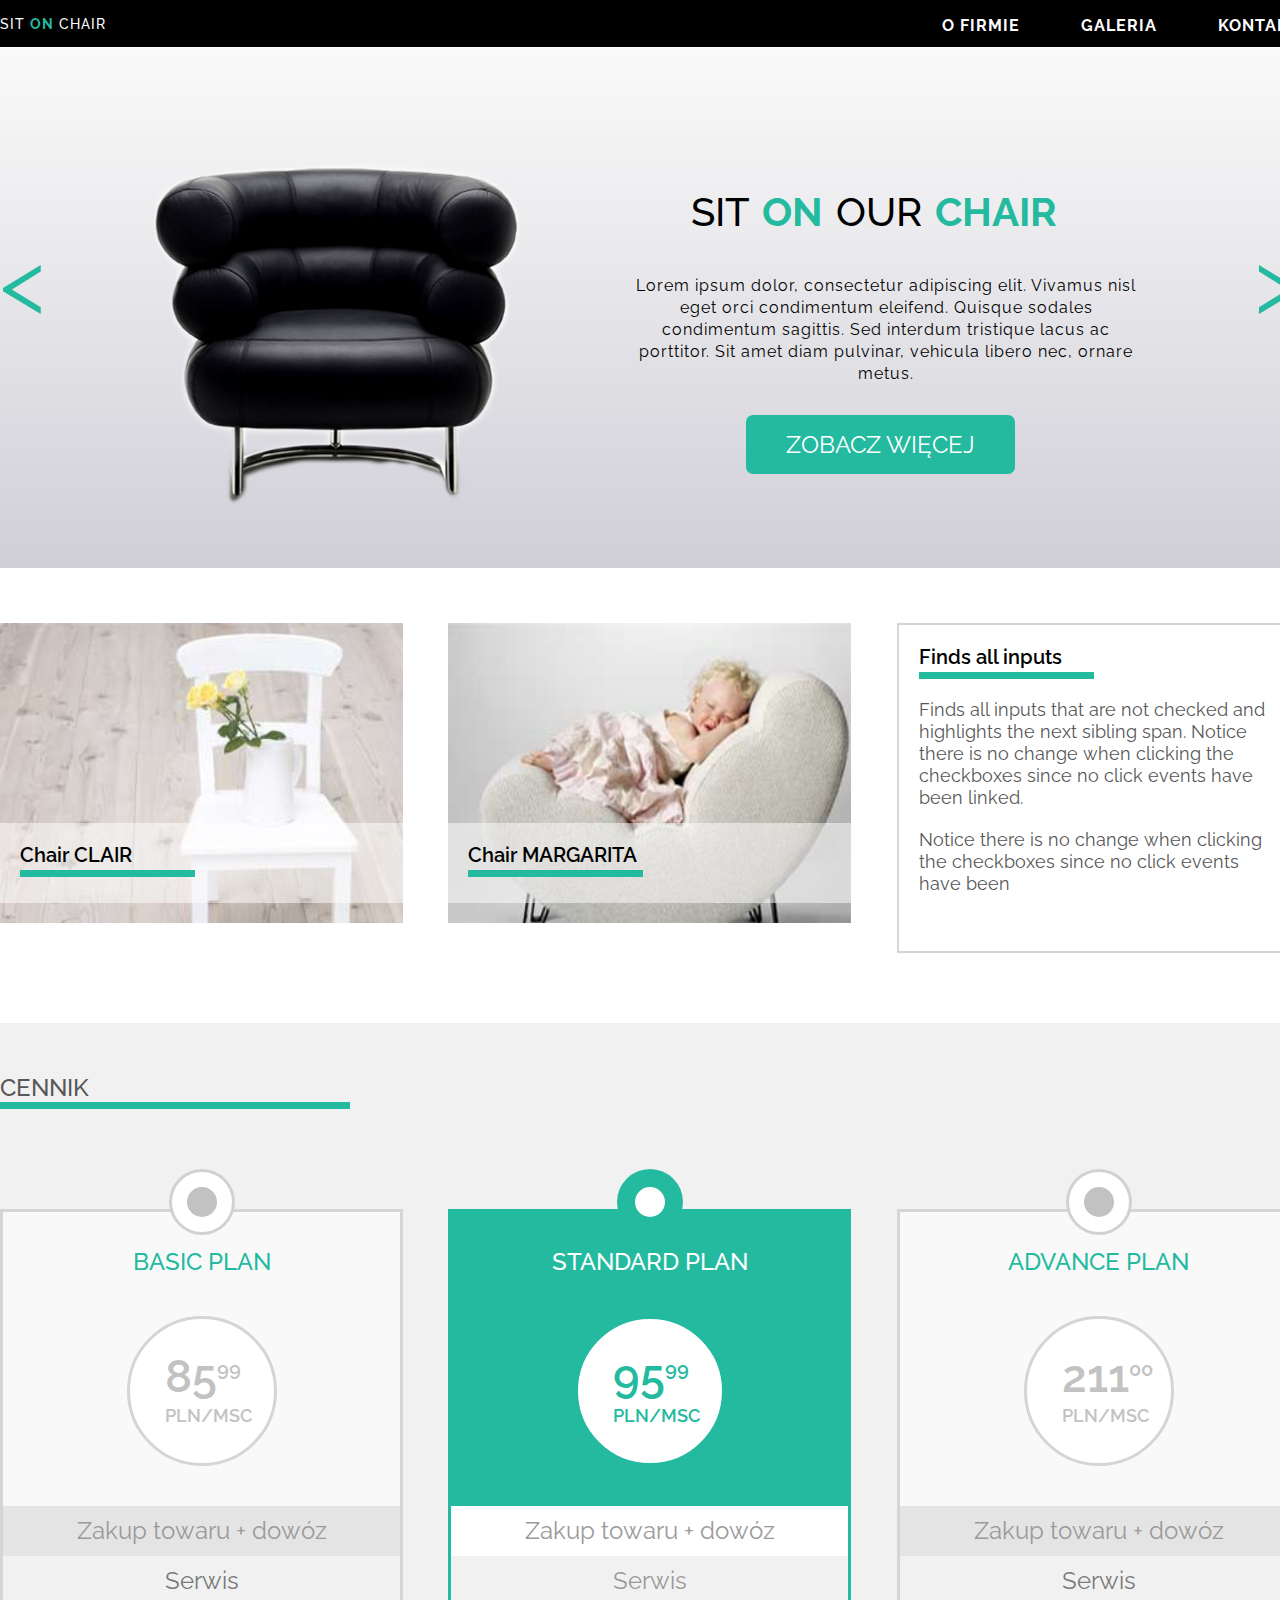
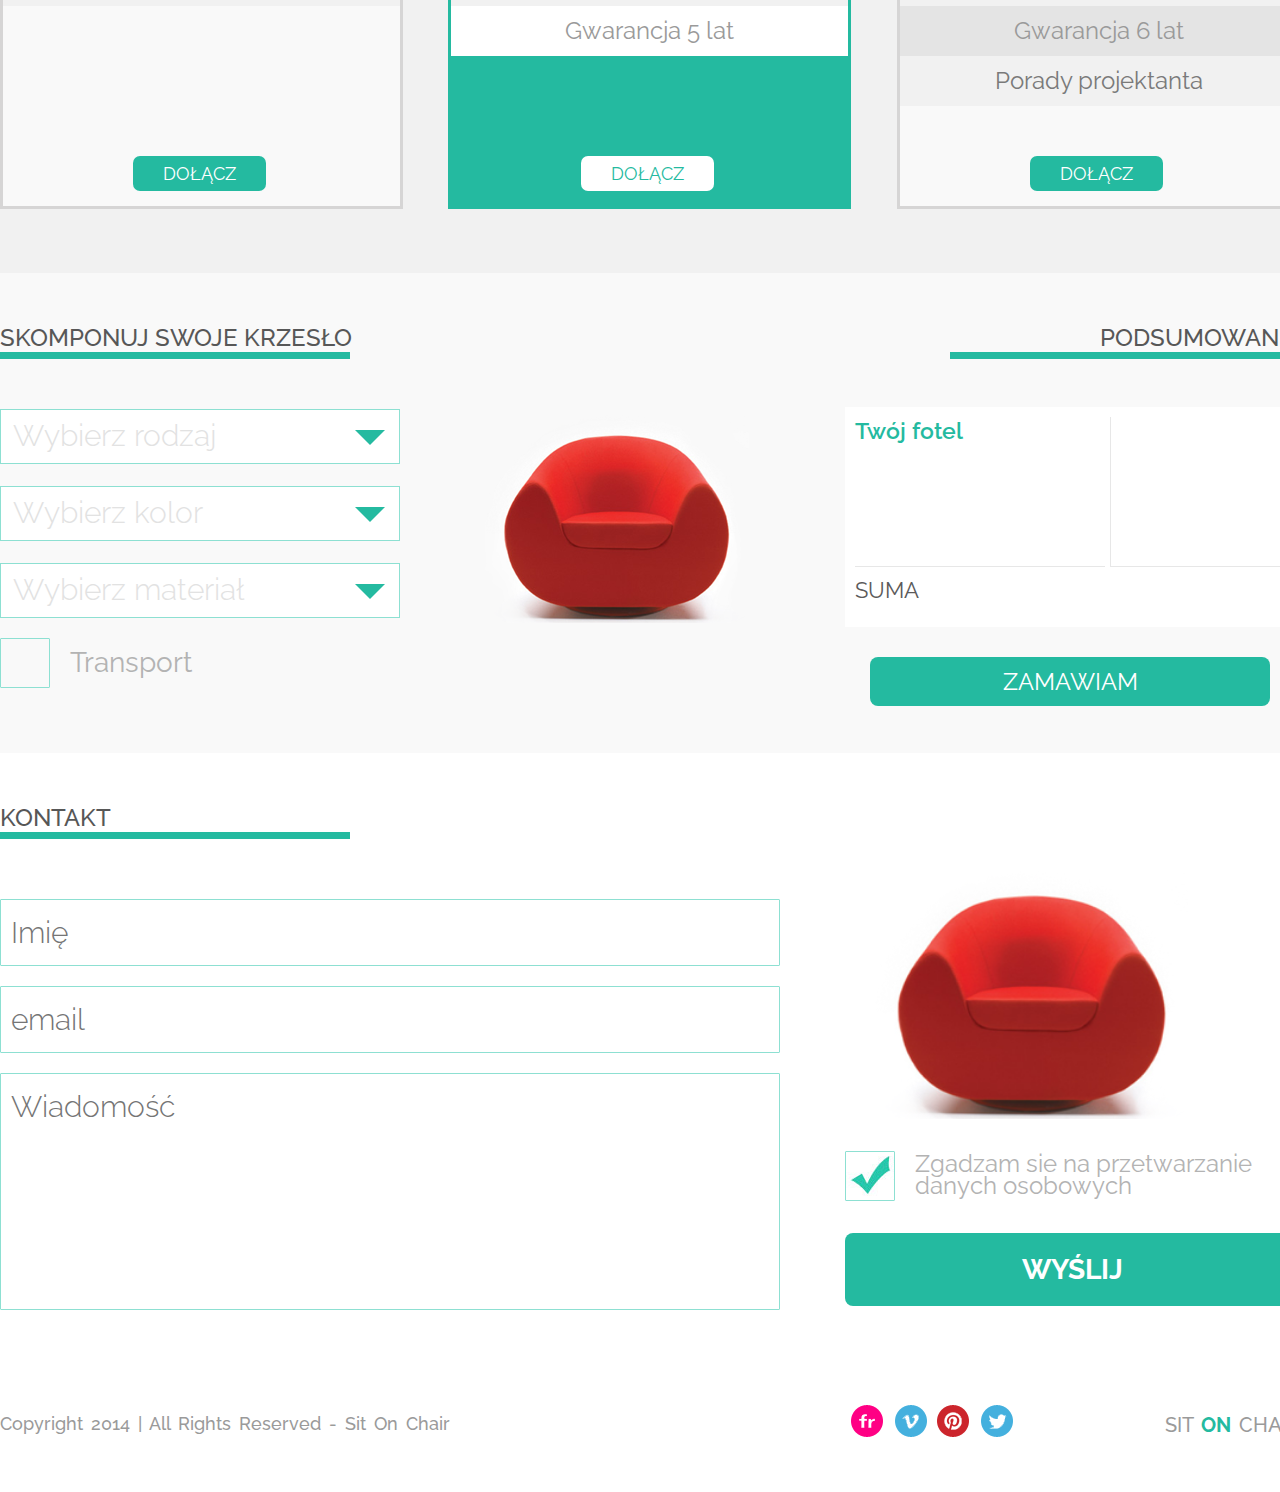
<file: index.html>
<!DOCTYPE html>
<html>
    <head>
        <meta charset="utf-8">
        <title>Sit on Chair</title>
        <link rel="stylesheet" href="css/style.css">
        <link href="http://fonts.googleapis.com/css?family=Raleway:100,200,300,400,500,600,700,800,900" rel="stylesheet">
    </head>
    <body>

        <header>
            <div class="main-width">
                <div class="content">
                    <p>sit <strong>on</strong> chair</p>
                    <nav>
                        <ul class="main-menu">
                            <li>o firmie
                                <div id="menu" class="hide-menu">
                                    <ul id="simple-arrow"></ul>
                                    <ul class="sub-menu">
                                        <li><a href="#">Aktualności</a></li>
                                        <li><a href="#">Nasz team</a></li>
                                        <li><a href="#">Historia</a></li>
                                    </ul>
                                </div>
                            </li>
                            <li>galeria</li>
                            <li>kontakt</li>
                        </ul>
                    </nav>
                </div>
            </div>
        </header>

        <div class="clear"></div>

        <section id="slider">

            <div class="main-width">

                    <div class="arrow" id="left"><</div>
                    <div class="images">
                        <ul>
                            <li>
                                <img src="images/1.png"/>
                            </li>
                            <li>
                                <img src="images/2.png"/>
                            </li>
                            <li>
                                <img src="images/3.png"/>
                            </li>
                        </ul>
                    </div>

                    <div class="text">
                        <h1>sit <strong>on</strong> our <strong>chair</strong></h1>
                        <p>
                            Lorem ipsum dolor, consectetur adipiscing elit. Vivamus nisl eget orci condimentum eleifend. Quisque sodales condimentum sagittis. Sed interdum tristique lacus ac porttitor. Sit amet diam pulvinar, vehicula libero nec, ornare metus.
                        </p>
                        <input type="button" value="Zobacz więcej">
                    </div>

                    <div class="arrow" id="right">></div>

            </div>

        </section>

        <div class="clear"></div>

        <section id="galery">

            <div class="main-width">
                <div class="picture box" id="first-picture">
                    <div class="opacity-box">
                        <p class="title">Chair CLAIR</p>
                        <div class="small-line"></div>
                    </div>
                </div>
                <div class="picture box" id="second-picture">
                    <div class="opacity-box">
                        <p class="title">Chair MARGARITA</p>
                        <div class="small-line"></div>
                    </div>
                </div>
                <div class="txt box">
                    <p class="title">Finds all inputs</p>
                    <div class="small-line"></div>
                    <p>
                        Finds all inputs that are not checked and highlights the next sibling span. Notice there is no change when clicking the checkboxes since no click events have been linked.
                    </p>
                    <p>
                        Notice there is no change when clicking the checkboxes since no click events have been
                    </p>
                </div>
            </div>

        </section>

        <div class="clear"></div>

        <section id="price">

            <div class="main-width" id="price-elements">
                <div class="title-box">
                    <p class="big-title">cennik</p>
                    <div class="big-line"></div>
                </div>
                <div class="price-list" id="first">
                    <div class="circle"></div>
                    <p>basic plan</p>
                    <div class="subscription">
                        <p>85<sup>99</sup><br><span>pln/msc<span></p>
                    </div>
                    <div class="include">
                        <div>
                            <p>Zakup towaru + dowóz</p>
                        </div>
                        <div>
                            <p>Serwis</p>
                        </div>
                    </div>
                    <input type="button" value="Dołącz">
                </div>
                <div class="price-list" id="different">
                    <div class="circle"></div>
                    <p>standard plan</p>
                    <div class="subscription">
                        <p>95<sup>99</sup><br><span>pln/msc<span></p>
                    </div>
                    <div class="include">
                        <div>
                            <p>Zakup towaru + dowóz</p>
                        </div>
                        <div>
                            <p>Serwis</p>
                        </div>
                        <div>
                            <p>Gwarancja 5 lat</p>
                        </div>
                    </div>
                    <input type="button" value="Dołącz">
                </div>
                <div class="price-list" id="last">
                    <div class="circle"></div>
                    <p>advance plan</p>
                    <div class="subscription">
                        <p>211<sup>00</sup><br><span>pln/msc<span></p>
                    </div>
                    <div class="include">
                        <div>
                            <p>Zakup towaru + dowóz</p>
                        </div>
                        <div>
                            <p>Serwis</p>
                        </div>
                        <div>
                            <p>Gwarancja 6 lat</p>
                        </div>
                        <div>
                            <p>Porady projektanta</p>
                        </div>
                    </div>
                    <input type="button" value="Dołącz">
                </div>
            </div>

        </section>

        <div class="clear"></div>

        <section id="application">

            <div class="main-width">

                <section id="choice_part">
                    <div class="title-box">
                        <p class="big-title">skomponuj swoje krzesło</p>
                        <div class="big-line"></div>
                    </div>

                    <div class="form">
                        <div class="drop-down-list">
                            <span class="list_label">Wybierz rodzaj</span>
                            <span class="list_arrow"></span>
                            <ul id="first_panel" class="unvisible_panel">
                                <li data-price="280">Chair Clair</li>
                                <li data-price="200">Chair Margarita</li>
                                <li data-price="220">Chair Selena</li>
                            </ul>
                        </div>
                        <div class="drop-down-list">
                            <span class="list_label">Wybierz kolor</span>
                            <span class="list_arrow"></span>
                            <ul id="second_panel" class="unvisible_panel">
                                <li data-price="0">Czerwony</li>
                                <li data-price="0">Czarny</li>
                                <li data-price="0">Pomarańczowy</li>
                            </ul>
                        </div>
                        <div class="drop-down-list">
                            <span class="list_label">Wybierz materiał</span>
                            <span class="list_arrow"></span>
                            <ul id="third_panel" class="unvisible_panel">
                                <li data-price="0">Tkanina</li>
                                <li data-price="100">Skóra</li>
                            </ul>
                        </div>
                        <div class="checkbox">
                            <input type="checkbox" value="" id="transport" name="transport-check" data-price="80"/>
                            <label for="transport"><span></span></label>
                            <p>Transport</p>
                        </div>

                    </div>
                </section>

                <section id="image_part">
                    <img src="images/red_chair.png">
                </section>

                <section id="summary_part">
                    <div class="title-box">
                        <p class="big-title">podsumowanie</p>
                        <div class="big-line"></div>
                    </div>

                    <div class="summary_panel">
                        <div class="panel_left">
                            <h4 class="title">Twój fotel</h4>
                            <span class="color"></span>
                            <span class="pattern"></span>
                            <span class="transport"></span>
                        </div>
                        <div class="panel_right">
                            <h4 class="title value"></h4>
                            <span class="color value"></span>
                            <span class="pattern value"></span>
                            <span class="transport value"></span>
                        </div>
                        <div class="sum_label">SUMA</div>
                        <div class="sum"><strong></strong></div>
                    </div>
                    <input type="submit" value="Zamawiam">
                </section>
            </div>
        </section>

        <div class="clear"></div>

        <section id="form">

            <div class="main-width">
                <div class="title-box">
                    <p class="big-title">kontakt</p>
                    <div class="big-line"></div>
                </div>
                <form>
                    <div class="left-form">
                        <input type="text" name="name" placeholder="Imię"/><br/>
                        <input type="email" name="email" placeholder="email"/><br/>
                        <textarea name="message" placeholder="Wiadomość"></textarea>
                    </div>
                    <div class="right-form">
                        <div class="choice-chair"></div>
                        <div class="checkbox">
                            <input type="checkbox" value="" id="agree" name="agree-check" checked>
                            <label for="agree"><span></span></label>
                            <p>Zgadzam sie na przetwarzanie danych osobowych</p>
                        </div>
                        <input type="submit" value="Wyślij">
                    </div>
                </form>
            </div>

        </section>

        <footer>
            <div class="main-width">
                <p id="footer-text">
                    Copyright 2014 | All Rights Reserved - Sit On Chair
                </p>
                <div class="icon">
                    <img src="images/flickr.png">
                    <img src="images/vimeo.png">
                    <img src="images/pinterest.png">
                    <img src="images/twitter.png">
                </div>
                <p id="footer-logo">
                    sit <strong>on</strong> chair
                </p>
            </div>
        </footer>
    </body>
    <script src="js/app.js"></script>
</html>
</file>
<file: css/style.css>
* {
    margin: 0;
    padding: 0;
    box-sizing: border-box;
    font-family: 'Raleway', Arial, sans-serif;
}

.main-width {
    width: 1300px;
    margin: 0 auto;
}

header {
    width: 100%;
    background-color: black;
    height: 47px;
    color: white;
    font-weight: 500;
}

.content {
    height: 47px;
    font-size: 16px;
    letter-spacing: 1px;
    text-transform: uppercase;
}

.content p {
    float: left;
    margin-top: 16px;
    margin-bottom: 16px;
    font-size: 14px;
}

strong {
    color: #24baa0;
    font-weight: bold;
}

.main-menu {
    display: inline-block;
    float: right;
    font-weight: bold;
    margin-top: 16px;
}

.main-menu li {
    display: inline-block;
    margin: 0 28px;
    position: relative;
    cursor: pointer;
}

.main-menu li:last-child {
    margin-right: 0;
}

.hide-menu {
    display: none;
}

.visible-menu {
    display: block;
    position: absolute;
    text-transform: none;
}

.visible-menu #simple-arrow {
    position: absolute;
    display: block;
    left: 25px;
    top: 10px;
    height: 0;
    width: 0;
    border-left: 15px solid transparent;
    border-right: 15px solid transparent;
    border-bottom: 15px solid black;
}

.visible-menu .sub-menu {
    position: absolute;
    background-color: black;
    top: 25px;
    left: -25px;
    list-style: none;
}

.visible-menu a {
    text-decoration: none;
    color: white;
}

.visible-menu .sub-menu li {
    margin: 0;
    padding: 8px 16px;
    width: 100%;
}
.visible-menu .sub-menu a:hover{
    color: #24baa0;
}

.visible-menu .sub-menu li:first-child {
    padding-top: 16px;
}

.visible-menu .sub-menu li:last-child {
    padding-bottom: 16px;
}

.clear {
    clear: both;
}

/*slider*/

#slider{
    height: 520px;
    width: 100%;
    background: rgba(250,250,250,1);
    background: -moz-linear-gradient(top, rgba(250,250,250,1) 0%, rgba(208,207,215,1) 100%);
    background: -webkit-gradient(left top, left bottom, color-stop(0%, rgba(250,250,250,1)), color-stop(100%, rgba(208,207,215,1)));
    background: -webkit-linear-gradient(top, rgba(250,250,250,1) 0%, rgba(208,207,215,1) 100%);
    background: -o-linear-gradient(top, rgba(250,250,250,1) 0%, rgba(208,207,215,1) 100%);
    background: -ms-linear-gradient(top, rgba(250,250,250,1) 0%, rgba(208,207,215,1) 100%);
    background: linear-gradient(to bottom, rgba(250,250,250,1) 0%, rgba(208,207,215,1) 100%);
}

.arrow {
    font-size: 90px;
    color: #24baa0;
    margin-top: 180px;
}

#left {
    float: left;
    cursor: pointer;
}

#right {
    float: right;
    cursor: pointer;
}

.images li {
    display: none;
    width: 400px;
    height: 400px;
    margin: 80px 45px 50px 90px;
    float: left;
}

.text {
    width: 40%;
    height: 500px;
    display: inline-block;
    margin: 20px 90px 0 45px;
}

.text h1 {
    text-transform: uppercase;
    font-size: 40px;
    font-weight: 500;
    word-spacing: 3px;
    margin-bottom: 40px;
    margin-top: 120px;
    margin-left: 65px;
}

.text > p {
    font-size: 16px;
    text-align: center;
    margin-bottom: 30px;
    line-height: 22px;
    letter-spacing: 1px;
}

.text input[type=button] {
  border-radius: 7px;
  background: #24baa0;
  border: none;
  color: #fff;
  font-size: 24px;
  text-transform: uppercase;
  cursor: pointer;
  padding: 15px 40px;
  margin-left: 120px;
}

/*galery*/

#galery {
    height: 400px;
    width: 100%;
    margin-top: 45px;
}

.box {
    width: 31%;
    height: 300px;
}

.picture {
    float: left;
    margin-right: 45px;
    background-color: gray;
}

#first-picture {
    background: url(../images/box1_img.jpg) no-repeat;
    background-size: 100% 100%;
}

#second-picture {
    background: url(../images/box2_img.jpg) no-repeat;
    background-size: 100% 100%;
}

.opacity-box {
    background-color: rgba(255,255,255,.5);
    margin-top: 200px;
    height: 80px;
}

.txt {
    float: right;
    height: 330px;
    font-size: 18px;
    border: 2px solid #d6d5d5;
}

.title {
    padding-left: 20px;
    padding-top: 20px;
    font-size: 20px;
    font-weight: 600;
}

.small-line {
    width: 175px;
    height: 7px;
    background-color: #24baa0;
    margin-left: 20px;
    margin-top: 3px;
}

.txt :nth-child(1n+2) {
    color: #575757;
    margin-left: 20px;
    margin-bottom: 20px;
    margin-right: 22px;
    line-height: 22px;
}

/*price list*/

#price {
    height: 850px;
    width: 100%;
    background-color: #f1f1f1;
}


.big-title {
    padding-top: 50px;
    text-transform: uppercase;
    font-size: 24px;
    font-weight: 500;
    color: #575757;
}

.big-line {
    width: 350px;
    height: 7px;
    background-color: #24baa0;
    padding-top: 4px;
}

.price-list {
    background-color: #f9f9f9;
    border: 3px solid #d6d5d5;
    width: 31%;
    height: 600px;
    display: inline-block;
    margin: 100px 45px 45px 0;
}

#first {
    float: left;
}

#last {
    float: right;
    margin-right: 0;
}

.circle {
    width: 60px;
    height: 60px;
    border-radius: 50%;
    border: 15px solid white;
    box-shadow: 0 0 0 3px #d1d1d1;
    background-color: #c2c2c2;
    margin: -40px auto;

}

.price-list > p {
    text-transform: uppercase;
    font-size: 24px;
    margin-top: 20px;
    color: #24baa0;
    font-weight: 500;
    margin: 55px auto 0 auto;
    text-align: center;
}

.subscription {
    width: 150px;
    height: 150px;
    border-radius: 50%;
    border: 3px solid #d6d5d5;
    color: #c2c2c2;
    background: #fff;
    font-weight: 600;
    margin: 40px auto 40px auto;
}

.subscription p {
    margin: 35px;
    font-size: 45px;
    line-height: 30px;
}

sup {
    font-size: 20px;
}

.subscription span {
    text-transform: uppercase;
    font-size: 18px;
}

.include div {
    width: 100%;
    height: 50px;
    font-size: 24px;
    background-color: #e4e4e4;
    color: #9a9a9a;
    padding: 10px 70px;
    text-align: center;
}

.include div:first-child {
    margin-top: 20px;
}

.include div:nth-child(2n+2) {
    background: #f1f1f1;
    color: #7a7a7a;
}

.price-list input[type=button] {
    margin: 50px 130px;
    background: #24baa0;
    border-radius: 7px;
    border: none;
    font-size: 18px;
    padding: 7px 30px;
    text-transform: uppercase;
    color: white;
    cursor: pointer;
}

#different {
  background: #24baa0;
  border: 3px solid #24baa0;
}

#different .circle {
  border: 15px solid #24baa0;
  box-shadow: 0 0 0 3px #24baa0;
  background: #fff;
}

#different > p {
  color: #fff;
}

#different .subscription {
  border: 3px solid #24baa0;
}

#different .subscription p {
  color: #24baa0;
}

#different .include div {
  background: #fff;
  color: #9a9a9a;
}

#different .include div:nth-child(2n+2) {
  background: #f1f1f1;
  color: #9a9a9a;
}

#different input[type=button] {
  background: #fff;
  color: #24baa0;
  margin-top: 100px;
}

#first input[type=button] {
  margin-top: 150px;
}

/*application*/

#application {
    background-color: #f9f9f9;
    width: 100%;
    height: 480px;
}

.form {
    margin-top: 50px;
}

.drop-down-list {
    border: 1px solid #8de0d2;
    width: 400px;
    height: 55px;
    background-color: white;
    margin-top: 22px;
    padding: 8px 12px;
    position: relative;
}

.list_label {
    font-size: 30px;
    font-weight: 300;
    color: #e2e2e2;
}

.list_arrow {
    width: 0;
    height: 0;
    border-left: 15px solid transparent;
    border-right: 15px solid transparent;
    border-top: 15px solid #24baa0;
    display: block;
    position: absolute;
    right: 14px;
    top: 20px;
    cursor: pointer;
}

.unvisible_panel {
    display: none;
}

.list_panel {
    background-color: white;
    border: 1px solid #ccc;
    width: 400px;
    padding-left: 15px;
    padding-bottom: 10px;
    list-style: none;
    margin: 0;
    left: 0px;
    z-index: 2;
    position: absolute;
    top: 54px;
    display: block;
}

.list_panel li {
    margin-top: 10px;
    cursor: pointer;
    color: #585858;
}

.list_panel li:hover{
    color: #24baa0;
}

.form .checkbox {
    margin-top: 20px;
}

.form .checkbox p {
    margin-top: 12px;
    font-size: 28px;
}

#choice_part {
    float: left;
    width: 35%;
}

#image_part {
    float: left;
    margin-left: 30px;
    margin-top: 140px;
}

#summary_part {
    float: right;
    width: 35%;
}

#summary_part .big-title {
    text-align: right;
}

#summary_part .big-line {
    float: right;
}

.summary_panel {
    background-color: white;
    width: 100%;
    height: 220px;
    padding: 10px;
    margin-top: 55px;
}

.panel_left {
    float: left;
    width: 250px;
    padding-bottom: 10px;
    border-bottom: 1px solid #e7e7e7;
    height: 150px;
}

.panel_right {
    float: right;
    width: 180px;
    border-left: 1px solid #e7e7e7;
    text-align: right;
    padding-bottom: 10px;
    border-bottom: 1px solid #e7e7e7;
    height: 150px;
}

.panel_left h4 , .panel_right h4{
    padding: 0;
    float: left;
    color: #24baa0;
    font-size: 23px;
    width: 100%;
}

.panel_left span {
    float: left;
    margin-top: 10px;
    font-size: 22px;
    color: #5b5a5a;
    width: 100%;
}

.panel_right span {
    float: right;
    margin-top: 10px;
    font-size: 22px;
    color: #24baa0;
    width: 100%;
}

.sum_label{
    float: left;
    width: 250px;
    margin-top: 10px;
    font-size: 22px;
    color: #5b5a5a;
}

.sum {
    float: right;
    width: 180px;
    text-align: right;
    margin-top: 10px;
    font-size: 22px;
    color: #24baa0;
}

input[value="Zamawiam"] {
    float: right;
    background-color: #24baa0;
    color: white;
    border: none;
    text-align:center;
    text-transform: uppercase;
    width: 400px;
    padding: 10px 30px;
    font-size: 24px;
    margin-top: 30px;
    margin-right: 30px;
    border-radius: 8px;
    cursor: pointer;
}

/*form*/

#form {
    height: 650px;
    width: 100%;
}

.left-form{
    float: left;
    width: 60%;
    margin-top: 50px;
}

.left-form input, .left-form textarea {
    width: 100%;
    font-weight: 300;
    font-size: 30px;
    padding: 15px 10px;
    border: 1px solid #8de0d2;
    border-radius: 1px;
    margin: 10px 0;
}

.left-form textarea {
    padding-bottom: 150px;
    resize: none;
}

.right-form{
    float: right;
    margin-top: 30px;
    width: 35%;
}

.right-form .choice-chair {
    height: 250px;
    margin-bottom: 32px;
    margin-left: 30px;
    background-image: url(../images/red_chair.png);
    background-repeat: no-repeat;
    background-size: contain;
}

.checkbox {
    width: 100%;
    display: -ms-flexbox;
    display: flex;
}

.checkbox label {
    border: 1px solid #8de0d2;
    border-radius: 1px;
    display: -ms-flexbox;
    display: flex;
}

input[type="checkbox"] {
    display: none;
}

input[type="checkbox"] + label span {
    width: 3rem;
    height: 3rem;
    cursor: pointer;
}

input[type="checkbox"]:checked + label span {
    background: url(../images/form_ok.jpg) center center no-repeat;
    background-size: contain;
}

.checkbox p {
    font-size: 24px;
    padding: 2px 0 2px 20px;
    color: #b3b3b3;
    line-height: 22px;
}

.right-form input[type=submit] {
    width: 100%;
    border-radius: 8px;
    background: #24baa0;
    border: none;
    color: white;
    font-size: 28px;
    text-transform: uppercase;
    font-weight: bold;
    cursor: pointer;
    padding: 20px 40px;
    margin-top: 32px;
}

/*footer*/

footer {
    width: 100%;
    margin-bottom: 50px;
    color: #9a9a9a;
    font-size: 18px;
    font-weight: 500;
    word-spacing: 3px;
}

#footer-logo {
    float: right;
    font-size: 20px;
    text-transform: uppercase;
    padding-top: 10px;
}

#footer-text {
    float: left;
    padding-top: 10px;
}

.icon {
    display: inline-block;
    margin-left: 400px;
}
</file>
